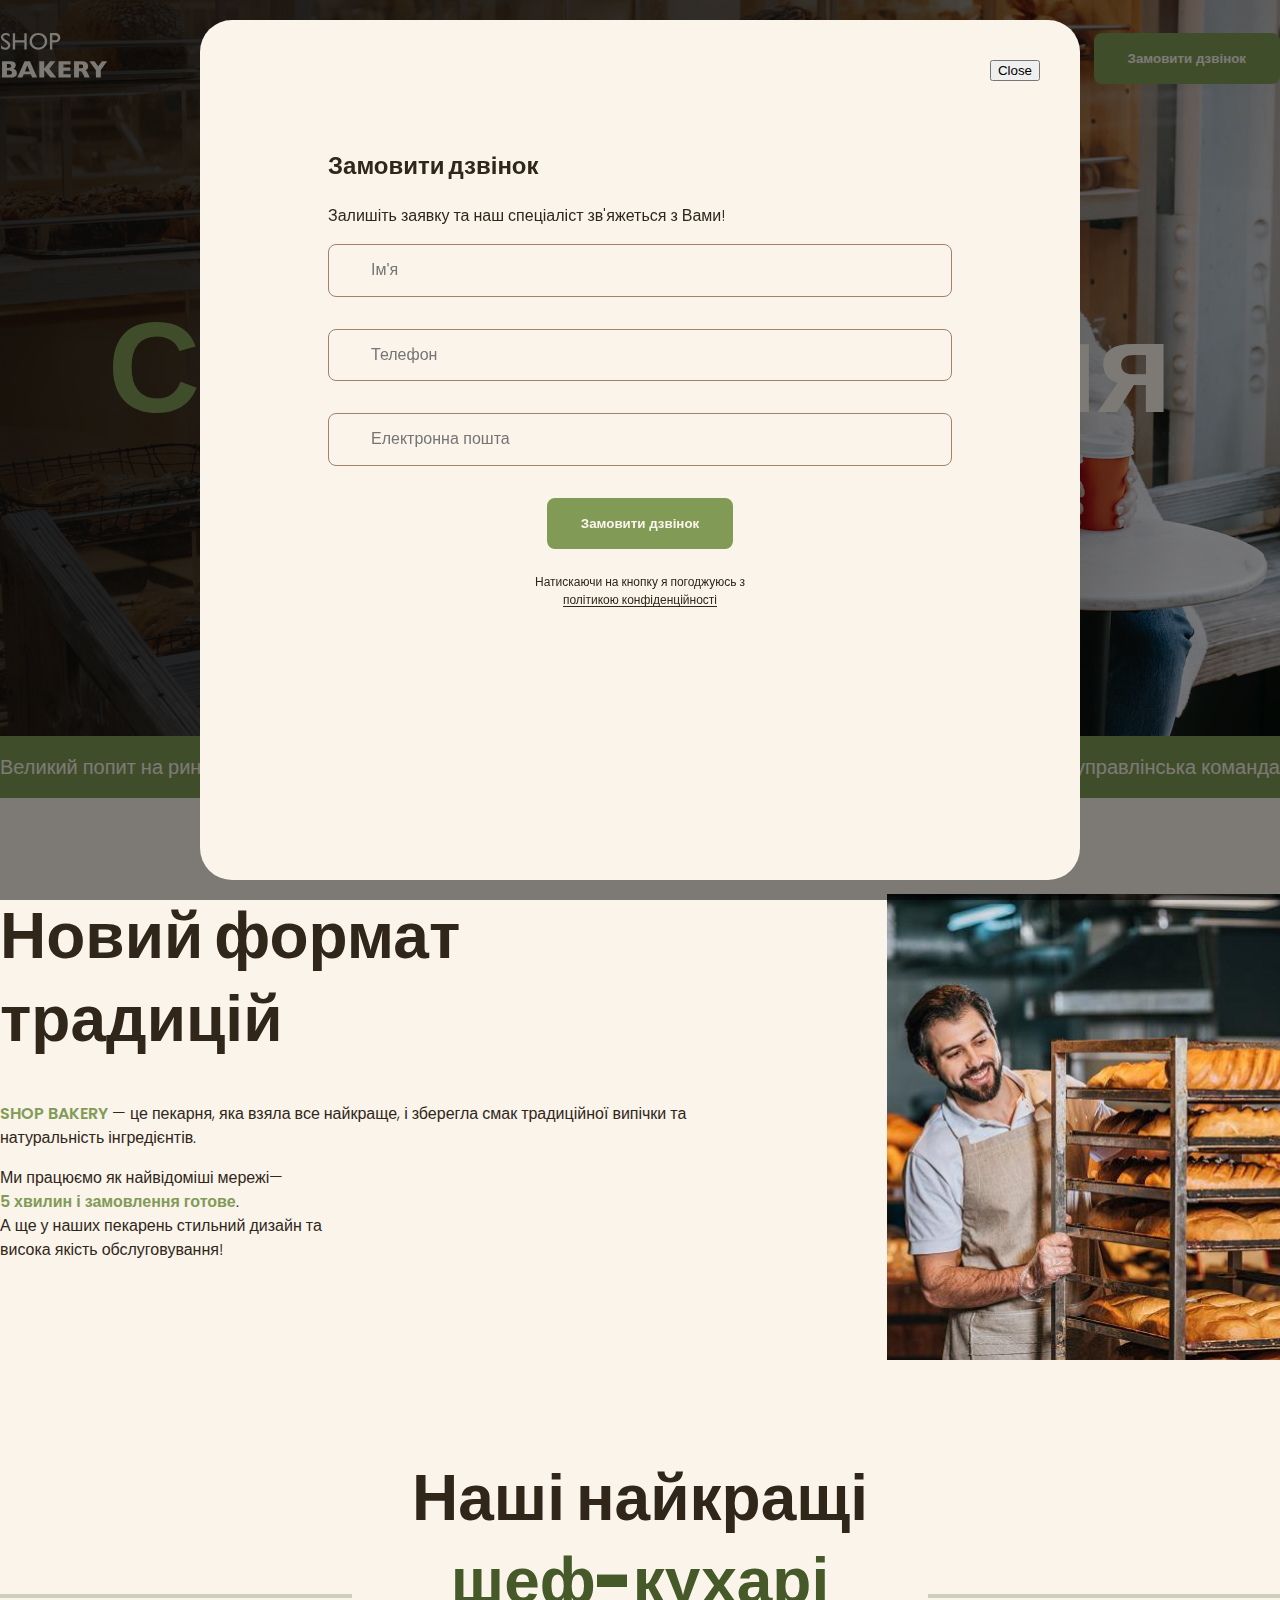
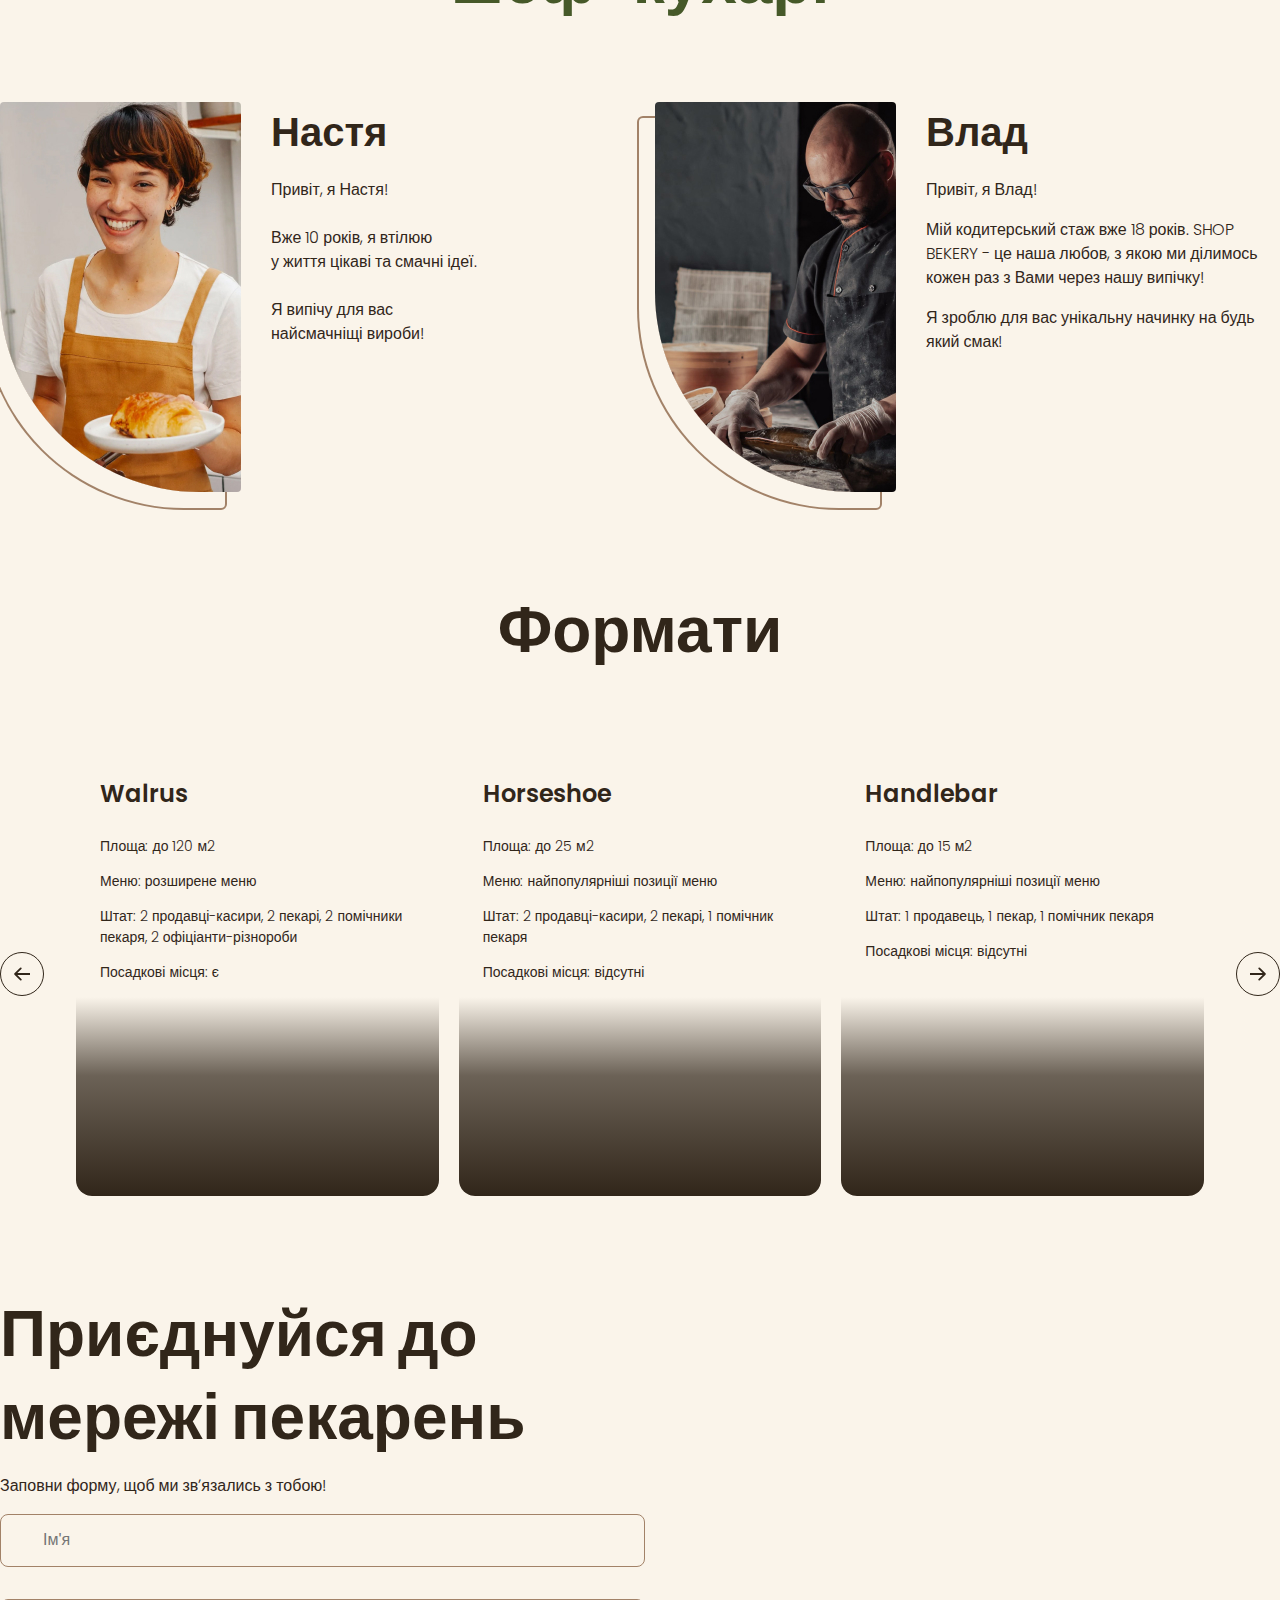
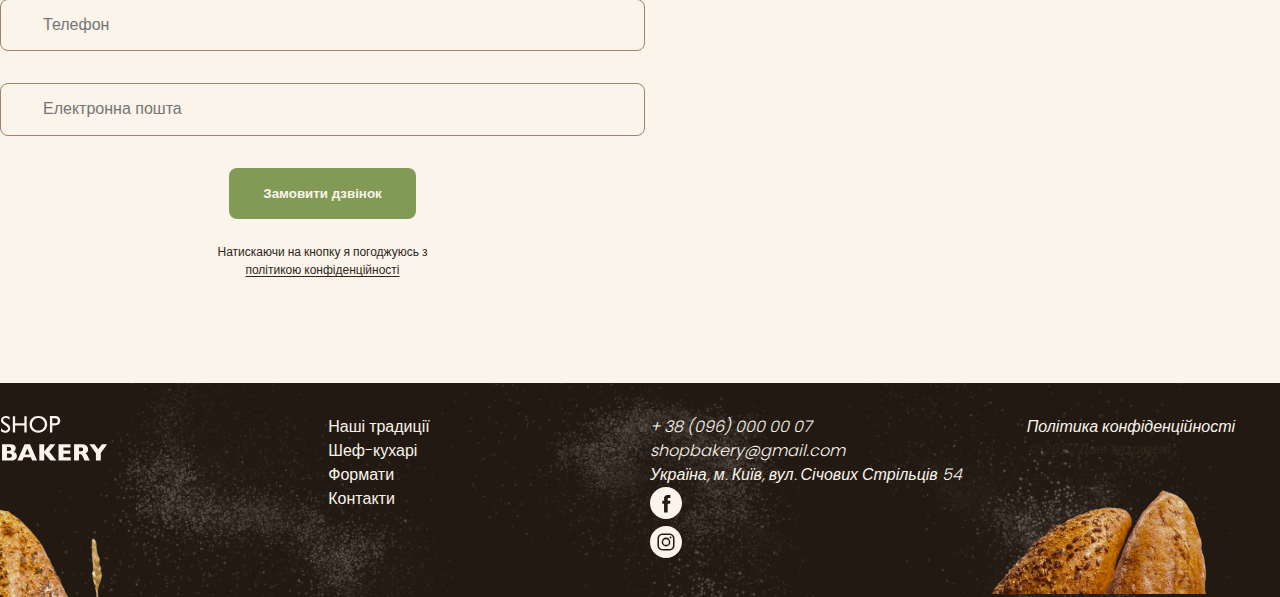
<file: index.html>
<!DOCTYPE html>
<html lang="uk">
  <head>
    <meta charset="UTF-8" />
    <meta http-equiv="X-UA-Compatible" content="IE=edge" />
    <meta name="viewport" content="width=device-width, initial-scale=1.0" />
    <title>Сучасна пекарня</title>
    <!-- Fonts -->
    <!-- <link rel="preconnect" href="https://fonts.googleapis.com" />
    <link rel="preconnect" href="https://fonts.gstatic.com" crossorigin />
    <link
      href="https://fonts.googleapis.com/css2?family=Montserrat:wght@400;700&family=Poppins:wght@300;400;600;900&display=swap"
      rel="stylesheet"
    /> -->
    <!-- Styles -->
    <link rel="stylesheet" href="./css/styles.css" />
  </head>
  <body>
    <header class="header">
      <div class="container">
        <div class="header_container">
          <nav class="header-nav">
            <a href="./index.html">
              <img src="./images/logo.svg" alt="Логотип сучасної пекарні" />
            </a>
            <ul class="header-menu">
              <li>
                <a class="link" href="#tradition-section">Наші традиції</a>
              </li>
              <li><a class="link" href="#chefs-section">Шеф-кухарі</a></li>
              <li><a class="link" href="#formats-section">Формати</a></li>
              <li><a class="link" href="#contact-section">Контакти</a></li>
            </ul>
          </nav>
          <button class="button modal-btn-open">Замовити дзвінок</button>
        </div>
      </div>
    </header>
    <main>
      <section class="hero-section">
        <div class="container">
          <h1 class="hero-title">
            <span class="accent">Сучасна</span> пекарня
          </h1>
        </div>
      </section>
      <section class="advantages-section">
        <div class="container">
          <h2 class="visually-hidden">Наші переваги</h2>
          <ul class="advantages-list">
            <li class="advatades-item">Великий попит на ринку</li>
            <li class="advatades-item">Доступні за бюджетом формати</li>
            <li class="advatades-item">Досвідчена управлінська команда</li>
          </ul>
        </div>
      </section>
      <section class="tradition-section section" id="tradition-section">
        <div class="container">
          <div class="traditions_container">
            <div class="traditions-content">
              <h2 class="tradition-title section-title">
                Новий формат традицій
              </h2>
              <p class="traditions-text">
                <span class="brand uppercase">shop bakery</span> — це пекарня,
                яка взяла все найкраще, і зберегла смак традиційної випічки та
                натуральність інгредієнтів.
              </p>
              <p class="traditions-text limited">
                Ми працюємо як найвідоміші мережі— <br />
                <span class="brand">5 хвилин і замовлення готове</span>. <br />
                А ще у наших пекарень стильний дизайн та висока якість
                обслуговування!
              </p>
            </div>
            <img
              src="./images/baker-man.jpg"
              alt="Чоловік пекар дивиться на батони із посмішкою"
            />
          </div>
        </div>
      </section>
      <section class="section" id="chefs-section">
        <div class="container">
          <h2 class="chefs-title section-title centered">
            Наші найкращі <br />
            <span class="accent">шеф-кухарі</span>
          </h2>
          <ul class="chefs-list">
            <li class="chefs-item">
              <article class="chefs-card">
                <img
                  class="chef-photo"
                  src="./images/nastya-chef.jpg"
                  alt="Nastya chef"
                />
                <div>
                  <h3 class="chef-title">Настя</h3>
                  <div class="chef-text">
                    <p>Привіт, я Настя!</p>
                    <p>
                      Вже 10 років, я втілюю <br />
                      у життя цікаві та смачні ідеї.
                    </p>
                    <p>
                      Я випічу для вас <br />
                      найсмачніщі вироби!
                    </p>
                  </div>
                </div>
              </article>
            </li>
            <li class="chefs-item">
              <article class="chefs-card">
                <img
                  class="chef-photo"
                  src="./images/vlad-chef.jpg"
                  alt="Vlad chef"
                />
                <div>
                  <h3 class="chef-title">Влад</h3>
                  <p class="chef-text">Привіт, я Влад!</p>
                  <p class="chef-text">
                    Мій кодитерський стаж вже 18 років. SHOP BEKERY - це наша
                    любов, з якою ми ділимось кожен раз з Вами через нашу
                    випічку!
                  </p>
                  <p class="chef-text">
                    Я зроблю для вас унікальну начинку на будь який смак!
                  </p>
                </div>
              </article>
            </li>
          </ul>
        </div>
      </section>
      <section class="section" id="formats-section">
        <div class="container">
          <h2 class="formats-title section-title centered">Формати</h2>
          <div class="formats-container">
            <button class="carousel-botton" type="button">
              <svg width="16" height="16">
                <use href="./images/icons.svg#icon-Arrow-1"></use>
              </svg>
            </button>
            <ul class="formats-list">
              <li class="formats-item">
                <article class="format-card">
                  <h3 class="format-title" lang="en">Walrus</h3>
                  <div class="format-text">
                    <p>Площа: до 120 м2</p>
                    <p>Меню: розширене меню</p>
                    <p>
                      Штат: 2 продавці-касири, 2 пекарі, 2 помічники пекаря, 2
                      офіціанти-різнороби
                    </p>
                    <p>Посадкові місця: є</p>
                  </div>
                </article>
              </li>
              <li class="formats-item">
                <article class="format-card">
                  <h3 class="format-title" lang="en">Horseshoe</h3>
                  <div class="format-text">
                    <p>Площа: до 25 м2</p>
                    <p>Меню: найпопулярніші позиції меню</p>
                    <p>Штат: 2 продавці-касири, 2 пекарі, 1 помічник пекаря</p>
                    <p>Посадкові місця: відсутні</p>
                  </div>
                </article>
              </li>
              <li class="formats-item">
                <article class="format-card">
                  <h3 class="format-title" lang="en">Handlebar</h3>
                  <div class="format-text">
                    <p>Площа: до 15 м2</p>
                    <p>Меню: найпопулярніші позиції меню</p>
                    <p>Штат: 1 продавець, 1 пекар, 1 помічник пекаря</p>
                    <p>Посадкові місця: відсутні</p>
                  </div>
                </article>
              </li>
            </ul>
            <button class="carousel-botton next" type="button">
              <svg width="16" height="16">
                <use href="./images/icons.svg#icon-Arrow-1"></use>
              </svg>
            </button>
          </div>
        </div>
      </section>
      <section class="contact-section section" id="contact-section">
        <div class="container">
          <div class="cotact-container">
            <div class="contact-form">
              <h2 class="contact-title section-title">
                Приєднуйся до мережі пекарень
              </h2>
              <p>Заповни форму, щоб ми звʼязались з тобою!</p>
              <form name="contact-form" autocomplete="off">
                <div class="form-field">
                  <label class="form-label visually-hidden" for="user-name"
                    >Ім'я</label
                  >
                  <input
                    class="form-input"
                    type="text"
                    name="user-name"
                    id="user-name"
                    placeholder="Ім'я"
                  />
                </div>

                <div class="form-field">
                  <label class="form-label visually-hidden" for="user-tel"
                    >Телефон</label
                  >
                  <input
                    class="form-input"
                    type="tel"
                    name="user-tel"
                    id="user-tel"
                    placeholder="Телефон"
                  />
                </div>

                <div class="form-field">
                  <label class="form-label visually-hidden" for="user-email"
                    >Електронна пошта</label
                  >
                  <input
                    class="form-input"
                    type="email"
                    name="user-email"
                    id="user-email"
                    placeholder="Електронна пошта"
                  />
                </div>

                <button class="form-button button" type="submit">
                  Замовити дзвінок
                </button>
                <p class="form-terms">
                  Натискаючи на кнопку я погоджуюсь з
                  <a class="form-terms-link" href="#"
                    >політикою конфіденційності</a
                  >
                </p>
              </form>
            </div>
            <iframe
              class="contact-map"
              src="https://www.google.com/maps/embed?pb=!1m18!1m12!1m3!1d2540.1638712576864!2d30.48865857692211!3d50.456673086915366!2m3!1f0!2f0!3f0!3m2!1i1024!2i768!4f13.1!3m3!1m2!1s0x40d4ce637bfe1717%3A0x5370c2254ad1b952!2z0YPQuy4g0KHQtdGH0LXQstGL0YUg0KHRgtGA0LXQu9GM0YbQvtCyLCA1NCwg0JrQuNC10LIsIDAyMDAw!5e0!3m2!1sru!2sua!4v1684782759216!5m2!1sru!2sua"
              width="603"
              height="595"
              allowfullscreen=""
              loading="lazy"
              referrerpolicy="no-referrer-when-downgrade"
            ></iframe>
          </div>
        </div>
      </section>
    </main>
    <footer class="footer">
      <div class="container">
        <div class="footer-container">
          <nav class="footer-nav">
            <div class="footer-logo">
              <a href="#">
                <img src="./images/logo.svg" alt="Логотип сучасної пекарні"
              /></a>
            </div>
            <ul class="footer-menu">
              <li>
                <a class="link" href="#tradition-section">Наші традиції</a>
              </li>
              <li><a class="link" href="#chefs-section">Шеф-кухарі</a></li>
              <li><a class="link" href="#formats-section">Формати</a></li>
              <li><a class="link" href="#contact-section">Контакти</a></li>
            </ul>
          </nav>
          <address class="footer-address">
            <ul class="address-list">
              <li>
                <a class="adress-link" href="tel:+380960000007"
                  >+ 38 (096) 000 00 07</a
                >
              </li>
              <li>
                <a class="adress-link" href="mailto:shopbakery@gmail.com"
                  >shopbakery@gmail.com</a
                >
              </li>
              <li>
                <a
                  class="adress-link"
                  href="https://goo.gl/maps/keqYdzqTRcrrbcz7A"
                  target="_blank"
                  >Україна, м. Київ, вул. Січових Стрільців 54</a
                >
              </li>
              <li>
                <a href="#">
                  <svg class="address-icon" width="32" height="32">
                    <use href="./images/icons.svg#icon-facebook"></use>
                  </svg>
                </a>
              </li>
              <li>
                <a href="#">
                  <svg class="address-icon" width="32" height="32">
                    <use href="./images/icons.svg#icon-instagram"></use>
                  </svg>
                </a>
              </li>
            </ul>
            <div class="address-info">
              <a class="adress-link" href="#" target="_blank"
                >Політика конфіденційності</a
              >
              <p class="address-copyright">&copy; 2022 Дані захищені</p>
            </div>
          </address>
        </div>
      </div>
    </footer>
    <div class="backdrop">
      <div class="modal">
        <button class="modal-btn-close" type="button">Close</button>
        <h2>Замовити дзвінок</h2>
        <p>Залишіть заявку та наш спеціаліст зв'яжеться з Вами!</p>
        <form name="modal-form" autocomplete="off" novalidate>
          <div class="form-field">
            <label class="form-label visually-hidden" for="user-name"
              >Ім'я</label
            >
            <input
              class="form-input"
              type="text"
              name="user-name"
              id="user-name"
              placeholder="Ім'я"
            />
          </div>

          <div class="form-field">
            <label class="form-label visually-hidden" for="user-tel"
              >Телефон</label
            >
            <input
              class="form-input"
              type="tel"
              name="user-tel"
              id="user-tel"
              placeholder="Телефон"
            />
          </div>

          <div class="form-field">
            <label class="form-label visually-hidden" for="user-email"
              >Електронна пошта</label
            >
            <input
              class="form-input"
              type="email"
              name="user-email"
              id="user-email"
              placeholder="Електронна пошта"
            />
          </div>

          <button class="form-button button" type="submit">
            Замовити дзвінок
          </button>
          <p class="form-terms">
            Натискаючи на кнопку я погоджуюсь з
            <a class="form-terms-link" href="#">політикою конфіденційності</a>
          </p>
        </form>
      </div>
    </div>

    <script src="./js/modal.js"></script>
  </body>
</html>
</file>
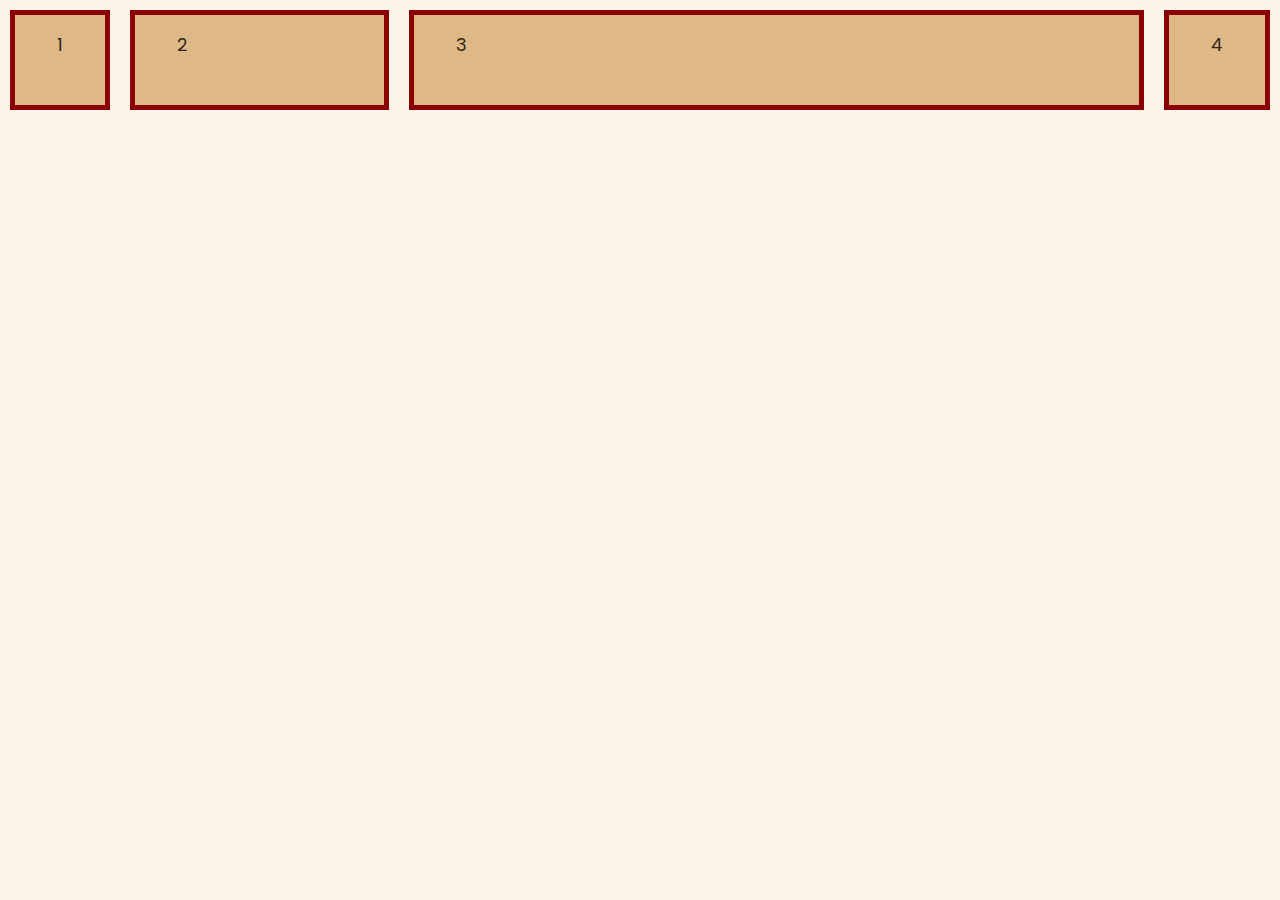
<file: test.html>
<!DOCTYPE html>
<html lang="en">
  <head>
    <meta charset="UTF-8" />
    <meta http-equiv="X-UA-Compatible" content="IE=edge" />
    <meta name="viewport" content="width=device-width, initial-scale=1.0" />
    <title>Test</title>
    <link rel="stylesheet" href="./test.css" />
  </head>
  <body>
    <div class="flex-container">
      <div class="item">1</div>
      <div class="item">2</div>
      <div class="item">3</div>
      <div class="item">4</div>
    </div>
  </body>
</html>
</file>
<file: css/styles.css>
@font-face {
  font-display: swap;
  font-family: 'Poppins';
  font-style: normal;
  font-weight: 300;
  src: url('../fonts/poppins-v20-latin-300.woff2') format('woff2');
}

@font-face {
  font-display: swap;
  font-family: 'Poppins';
  font-style: normal;
  font-weight: 400;
  src: url('../fonts/poppins-v20-latin-regular.woff2') format('woff2');
}

@font-face {
  font-display: swap;
  font-family: 'Poppins';
  font-style: normal;
  font-weight: 600;
  src: url('../fonts/poppins-v20-latin-600.woff2') format('woff2');
}

@font-face {
  font-display: swap;
  font-family: 'Poppins';
  font-style: normal;
  font-weight: 900;
  src: url('../fonts/poppins-v20-latin-900.woff2') format('woff2');
}

:root {
  --color-brand-normal: #819b57;
  --color-brand-light: #cfcfbc;
  --color-brand-dark: #465929;
  --color-primari-dark: #31261a;
  --color-primari-light: #faf4ea;
  --color-secondary-dark: #a28268;
}
/* Base */
*,
*::after,
*::before {
  box-sizing: border-box;
}
body {
  color: var(--color-primari-dark);
  background-color: var(--color-primari-light);
  font-family: 'Poppins', sans-serif;
  font-size: 16px;
  font-weight: 300;
  line-height: 1.5;
  margin: 0;
}

h1,
h2,
h3,
h4,
h5,
h6,
p {
  margin-top: 0;
}

a {
  display: inline-block;
}

address {
  font-size: normal;
}

ul {
  margin: 0;
  padding: 0;
  list-style-type: none;
}

.visually-hidden {
  position: absolute;
  left: -10000px;
  top: auto;
  width: 1px;
  height: 1px;
  overflow: hidden;
}

.section {
  padding: 48px 0;
}

.container {
  width: 100%;
  max-width: 1288px;
  margin: 0 auto;
}

/* Button */
.button {
  padding: 16px 32px;
  color: var(--color-primari-light);
  background-color: var(--color-brand-normal);
  border: 2px solid var(--color-brand-normal);
  border-radius: 8px;
  cursor: pointer;
  font-weight: 600;
}

.button:hover {
  background-color: transparent;
  color: var(--color-brand-dark);
  font-weight: 600;
}

/* Link */
.link {
  color: var(--color-primari-light);
  text-decoration: none;
  transition: color 0.3s;
}

.link:hover {
  color: var(--color-brand-normal);
  text-decoration: none;
}

/* Header */

.header {
  position: absolute;
  top: 0;
  left: 0;
  width: 100%;
  padding-top: 32px;
}

.header_container {
  display: flex;
  align-items: center;
  gap: 40px;
}

.header-nav {
  flex-grow: 1;
  display: flex;
  align-items: center;
}

.header-menu {
  display: flex;
  gap: 64px;
  flex-grow: 1;
  justify-content: center;
}

/* Hero-section */
.hero-section {
  padding: 272px 0;
  background-image: linear-gradient(
      102.76deg,
      rgba(18, 18, 17, 0.78) 2.03%,
      rgba(18, 18, 17, 0.6) 58.46%,
      rgba(18, 18, 17, 0) 90.36%
    ),
    url(../images/hero-section-background.jpg);
  background-repeat: no-repeat;
  background-position: center top;
  background-size: cover;
}
.hero-title {
  margin-bottom: 0;
  color: var(--color-primari-light);
  text-align: center;
  font-size: 128px;
  font-weight: 900;
}

.hero-title .accent {
  color: var(--color-brand-normal);
}

/* advantages-section */
.advantages-section {
  padding: 16px 0;
  background-color: var(--color-brand-normal);
}

.advantages-list {
  display: flex;
  justify-content: space-between;
  gap: 40px;
}

.advatades-item {
  color: var(--color-primari-light);
  font-weight: 300;
  font-size: 20px;
}

.section-title {
  font-weight: 900;
  font-size: 64px;
  line-height: 1.3;
}

.section-title.centered {
  text-align: center;
}

.section-title .accent {
  color: var(--color-brand-dark);
}

/* traditions-section */
.tradition-section {
  padding-top: 96px;
}

.traditions_container {
  display: flex;
  justify-content: space-between;
  gap: 40px;
}

.traditions-content {
  max-width: 710px;
}

.tradition-title {
  margin-bottom: 42px;
}

.traditions-text .brand {
  color: var(--color-brand-normal);
  font-weight: 600;
}

.traditions-text .uppercase {
  text-transform: uppercase;
}

.traditions-text.limited {
  max-width: 325px;
}

/* Chefs section */
.chefs-title {
  position: relative;
  margin: 0 auto 80px;
}
.chefs-title::before,
.chefs-title::after {
  position: absolute;
  bottom: 24px;
  display: block;
  width: 352px;
  border: 2px solid var(--color-brand-light);
  content: '';
}

.chefs-title::before {
  left: 0;
}

.chefs-title::after {
  right: 0;
}

.chefs-list {
  display: flex;
  gap: 40px 30px;
  flex-wrap: wrap;
}

.chefs-item {
  flex-basis: calc((100% - 30px) / 2);
}

.chefs-card {
  display: flex;
  gap: 30px;
}

.chef-photo {
  border-radius: 4px 4px 4px 200px;
  box-shadow: -16px 16px 0 0 var(--color-primari-light),
    -16px 16px 0 2px var(--color-secondary-dark);
}

.chef-title {
  margin-bottom: 16px;
  font-weight: 600;
  font-size: 40px;
}

.chef-text p {
  margin-bottom: 24px;
}

.chef-text p:last-child {
  margin-bottom: 0px;
}

/* Formats section */

.formats-container {
  display: flex;
  gap: 32px;
  align-items: center;
}

.formats-list {
  display: flex;
  gap: 20px;
}

.format-card {
  height: 444px;
  padding: 24px;
  border-radius: 16px;
  background-image: linear-gradient(
    180deg,
    rgba(49, 38, 26, 0) 55.21%,
    rgba(49, 38, 26, 0.71) 72.92%,
    var(--color-primari-dark) 100%
  );
  transition: transform 0.3s;
}

.format-card:hover {
  transform: scale(1.05);
}

.formats-item {
  flex-basis: calc((100% - 40px) / 3);
}

.formats-title {
  margin-bottom: 80px;
}

.format-title {
  font-weight: 600;
  font-size: 24px;
}

.format-text {
  font-weight: 300;
  font-size: 14px;
}

/* Carousel */

.carousel-botton {
  display: flex;
  align-items: center;
  justify-content: center;
  flex-shrink: 0;
  width: 44px;
  height: 44px;
  border-radius: 50%;
  fill: var(--color-primari-dark);
  background-color: transparent;
  border: 1px solid var(--color-primari-dark);
  cursor: pointer;
}

.carousel-botton:hover {
  background-color: var(--color-primari-dark);
  fill: var(--color-primari-light);
}

.carousel-botton.next {
  transform: rotate(180deg);
}

/* Contact section */

.contact-section {
  padding-bottom: 96px;
}

.cotact-container {
  display: flex;
  gap: 32px;
}

.contact-title {
  margin-bottom: 16px;
}

.contact-map {
  flex-shrink: 0;
  border-radius: 16px;
  border: none;
}

/* Footer */

.footer {
  padding: 32px 0;
  position: relative;
  background-image: url(../images/footer-background.png);
  background-color: var(--color-primari-dark);
  background-repeat: no-repeat;
  background-size: cover;
  background-position: center;
}

.footer::before,
.footer::after {
  position: absolute;
  content: '';
  bottom: 0;
}

.footer::before {
  width: 180px;
  height: 120px;
  left: 0;
  background-repeat: no-repeat;
  background-image: url('../images/decor-bread-small.png');
}

.footer::after {
  width: 380px;
  height: 190px;
  right: 0;
  background-image: url('../images/decor-bread-large.png');
}

.footer-container {
  display: flex;
  gap: 20px;
}

.footer-nav,
.footer-address {
  display: flex;
  gap: 20px;
  flex-basis: 50%;
}

.footer-logo,
.footer-menu {
  flex-grow: 1;
}

.address-list,
.address-info {
  flex-grow: 1;
}

.adress-link {
  color: var(--color-primari-light);
  font-weight: 300;
  font-size: 16px;
  text-decoration: none;
}

.adress-link:hover {
  color: var(--color-brand-normal);
}

.address-icon {
  fill: var(--color-primari-light);
}

.address-icon:hover {
  fill: var(--color-brand-normal);
}

.address-copyright {
  font-size: 14px;
}

/* Modal */

.backdrop {
  position: fixed;
  top: 0;
  left: 0;
  right: 0;
  bottom: 0;
  padding: 20px 0;
  display: flex;
  align-items: center;
  justify-content: center;
  background-color: rgba(0, 0, 0, 0.5);
  transition: opacity 0.3s, visibility 0.3s;
}

.backdrop.is-hidden {
  opacity: 0;
  visibility: hidden;
  pointer-events: none;
}

.modal {
  position: relative;
  width: 100%;
  max-width: 880px;
  height: 100%;
  max-height: 880px;
  padding: 128px;
  background-color: var(--color-primari-light);
  border-radius: 32px;
  overflow: auto;
}

.modal-btn-close {
  position: absolute;
  top: 40px;
  right: 40px;
}

/* Form */

.form-field {
  margin-bottom: 32px;
}

.form-label {
  display: block;
}

.form-input {
  padding: 16px 42px;
  font-size: 16px;
  line-height: 1.17;
  width: 100%;
  border: 1px solid var(--color-secondary-dark);
  border-radius: 8px;
  background-color: transparent;
}

.form-input:focus {
  border-color: var(--color-brand-normal);
  outline: none;
}

.form-input::placeholder {
  columns: var(--color-secondary-dark);
  font-size: 16px;
  line-height: 1.17;
}

.form-input:focus::placeholder {
  color: var(--color-primari-dark);
}

.form-button {
  display: block;
  margin: 0 auto 24px;
}

.form-terms {
  margin: 0 auto;
  max-width: 210px;
  font-weight: 500;
  font-size: 12px;
  line-height: 1.5;
  text-align: center;
}

.form-terms-link {
  color: var(--color-primari-dark);
  text-underline-offset: 2px;
}
</file>
<file: test.css>
* {
  box-sizing: border-box;
}

.flex-container {
  display: flex;
  justify-content: center;
}

.item {
  flex-basis: 100px;
  height: 100px;
  background-color: burlywood;
  padding: 16px 42px 16px 42px;
  border: 5px solid darkred;
  margin: 10px;
}

.item:nth-child(2) {
  flex-grow: 1;
}

.item:nth-child(3) {
  flex-grow: 4;
}
@font-face {
  font-display: swap;
  font-family: 'Poppins';
  font-weight: 300;
  src: url('../fonts/poppins-v20-latin-300.woff2') format('woff2'),
    url('../fonts/poppins-v20-latin-300.woff') format('woff');
}
@font-face {
  font-display: swap;
  font-family: 'Poppins';
  font-weight: 400;
  src: url('../fonts/poppins-v20-latin-regular.woff2') format('woff2'),
    url('../fonts/poppins-v20-latin-regular.woff') format('woff');
}
@font-face {
  font-display: swap;
  font-family: 'Poppins';
  font-weight: 600;
  src: url('../fonts/poppins-v20-latin-600.woff2') format('woff2'),
    url('../fonts/poppins-v20-latin-600.woff') format('woff');
}
@font-face {
  font-display: swap;
  font-family: 'Poppins';
  font-weight: 900;
  src: url('../fonts/poppins-v20-latin-900.woff2') format('woff2'),
    url('../fonts/poppins-v20-latin-900.woff') format('woff');
}
:root {
  --color-primary-dark: #31261a;
  --color-primary-light: #faf4ea;
  --color-secondary-dark: #a28268;
  --color-brand-dark: #465929;
  --color-brand-normal: #819b57;
  --color-brand-light: #cfcfbc;
}
*,
*::before,
*::after {
  -webkit-box-sizing: border-box;
  box-sizing: border-box;
}
html {
  scroll-behavior: smooth;
}
body {
  margin: 0;
  color: var(--color-primary-dark);
  background-color: var(--color-primary-light);
  font-family: 'Poppins', sans-serif;
  font-size: 16px;
  font-weight: 300;
  line-height: 1.5;
}
@media screen and (min-width: 768px) {
  body {
    font-size: 18px;
    font-weight: 400;
  }
}
h1,
h2,
h3,
h4,
h5,
h6,
p {
  margin-top: 0;
}
img {
  display: block;
  max-width: 100%;
  height: auto;
  -o-object-fit: cover;
  object-fit: cover;
}
a {
  display: inline-block;
}
address {
  font-style: normal;
}
ul {
  margin: 0;
  padding: 0;
  list-style-type: none;
}
.text-brand {
  color: var(--color-brand-normal);
}
.text-brand-dark {
  color: var(--color-brand-dark);
}
.text-bold {
  font-weight: 600;
}
.text-uppercase {
  text-transform: uppercase;
}
.visually-hidden {
  position: absolute;
  left: -10000px;
  top: auto;
  width: 1px;
  height: 1px;
  overflow: hidden;
}
.is-scroll-disabled {
  overflow: hidden;
}
.button {
  display: block;
  padding: 10px 24px;
  color: var(--color-primary-light);
  font-weight: 600;
  background-color: var(--color-brand-normal);
  border: 2px solid var(--color-brand-normal);
  border-radius: 8px;
  cursor: pointer;
}
.button:hover {
  color: var(--color-brand-dark);
  background-color: var(--color-primary-light);
}
@media screen and (min-width: 768px) {
  .button {
    padding: 16px 32px;
  }
}
.carousel-button {
  display: -webkit-box;
  display: -ms-flexbox;
  display: flex;
  -webkit-box-align: center;
  -ms-flex-align: center;
  align-items: center;
  -webkit-box-pack: center;
  -ms-flex-pack: center;
  justify-content: center;
  -ms-flex-negative: 0;
  flex-shrink: 0;
  width: 44px;
  height: 44px;
  padding: 0;
  fill: var(--color-primary-dark);
  background-color: rgba(0, 0, 0, 0);
  border-radius: 50%;
  border: 1px solid var(--color-primary-dark);
  cursor: pointer;
}
.carousel-button:hover {
  background-color: var(--color-primary-dark);
  fill: var(--color-primary-light);
}
.carousel-button.next {
  -webkit-transform: rotate(180deg);
  transform: rotate(180deg);
}
.chef-card {
  display: -webkit-box;
  display: -ms-flexbox;
  display: flex;
  -webkit-box-align: start;
  -ms-flex-align: start;
  align-items: flex-start;
  gap: 16px;
}
@media screen and (min-width: 1280px) {
  .chef-card {
    gap: 30px;
  }
}
.chef-card__photo {
  width: 140px;
  border-radius: 2px 2px 2px 116px;
  -webkit-box-shadow: -8px 8px 0 0 var(--color-primary-light),
    -8px 8px 0 2px var(--color-secondary-dark);
  box-shadow: -8px 8px 0 0 var(--color-primary-light),
    -8px 8px 0 2px var(--color-secondary-dark);
}
@media screen and (min-width: 1280px) {
  .chef-card__photo {
    width: 240px;
    border-radius: 4px 4px 4px 200px;
    -webkit-box-shadow: -16px 16px 0 0 var(--color-primary-light),
      -16px 16px 0 2px var(--color-secondary-dark);
    box-shadow: -16px 16px 0 0 var(--color-primary-light),
      -16px 16px 0 2px var(--color-secondary-dark);
  }
}
.chef-card__title {
  margin-bottom: 16px;
  font-size: 24px;
  font-weight: 600;
}
@media screen and (min-width: 768px) {
  .chef-card__title {
    font-size: 40px;
  }
}
.chef-card__text {
  font-size: 14px;
  margin-bottom: 24px;
}
.chef-card__text:last-child {
  margin-bottom: 0;
}
@media screen and (min-width: 768px) {
  .chef-card__text {
    font-size: 18px;
  }
}
.format-card {
  position: relative;
  display: -webkit-box;
  display: -ms-flexbox;
  display: flex;
  -webkit-box-orient: vertical;
  -webkit-box-direction: normal;
  -ms-flex-direction: column;
  flex-direction: column;
  -webkit-box-pack: end;
  -ms-flex-pack: end;
  justify-content: flex-end;
  height: 444px;
  padding: 24px;
  background-image: -webkit-gradient(
    linear,
    left top,
    left bottom,
    color-stop(55.21%, rgba(49, 38, 26, 0)),
    color-stop(72.92%, rgba(49, 38, 26, 0.71)),
    to(var(--color-primary-dark))
  );
  background-image: linear-gradient(
    180deg,
    rgba(49, 38, 26, 0) 55.21%,
    rgba(49, 38, 26, 0.71) 72.92%,
    var(--color-primary-dark) 100%
  );
  border-radius: 16px;
  overflow: hidden;
}
.format-card__image {
  position: absolute;
  z-index: -1;
  top: 0;
  left: 0;
  width: 100%;
  height: 100%;
}
.format-card__title {
  font-size: 24px;
  font-weight: 600;
  color: var(--color-primary-light);
}
.format-card__text {
  font-size: 14px;
  font-weight: 300;
  color: var(--color-primary-light);
}
.input {
  position: relative;
}
.input__label {
  position: absolute;
  top: 16px;
  left: 42px;
}
.input__control {
  padding: 8px 24px;
  width: 100%;
  font-size: 16px;
  line-height: 1.17;
  border: 1px solid var(--color-secondary-dark);
  border-radius: 8px;
  background-color: rgba(0, 0, 0, 0);
}
.input__control:focus {
  border-color: var(--color-brand-normal);
  outline: none;
}
.input__control::-webkit-input-placeholder {
  color: var(--color-secondary-dark);
  font-size: 16px;
  line-height: 1.17;
}
.input__control::-moz-placeholder {
  color: var(--color-secondary-dark);
  font-size: 16px;
  line-height: 1.17;
}
.input__control:-ms-input-placeholder {
  color: var(--color-secondary-dark);
  font-size: 16px;
  line-height: 1.17;
}
.input__control::-ms-input-placeholder {
  color: var(--color-secondary-dark);
  font-size: 16px;
  line-height: 1.17;
}
.input__control::placeholder {
  color: var(--color-secondary-dark);
  font-size: 16px;
  line-height: 1.17;
}
.input__control:focus::-webkit-input-placeholder {
  color: var(--color-primary-dark);
}
.input__control:focus::-moz-placeholder {
  color: var(--color-primary-dark);
}
.input__control:focus:-ms-input-placeholder {
  color: var(--color-primary-dark);
}
.input__control:focus::-ms-input-placeholder {
  color: var(--color-primary-dark);
}
.input__control:focus::placeholder {
  color: var(--color-primary-dark);
}
@media screen and (min-width: 768px) {
  .input__control {
    padding: 16px 42px;
  }
}
.link {
  color: var(--color-primary-light);
  text-decoration: none;
  -webkit-transition: color 0.3s;
  transition: color 0.3s;
}
.link:hover {
  color: var(--color-brand-normal);
}
.pagination {
  display: -webkit-box;
  display: -ms-flexbox;
  display: flex;
  -webkit-box-align: center;
  -ms-flex-align: center;
  align-items: center;
  -webkit-box-pack: center;
  -ms-flex-pack: center;
  justify-content: center;
  gap: 24px;
}
.pagination__button {
  width: 12px;
  height: 12px;
  padding: 0;
  background-color: var(--color-secondary-dark);
  border-radius: 50%;
}
.pagination__button--active {
  background-color: var(--color-brand-normal);
}
.section {
  padding: 20px 0;
}
@media screen and (min-width: 768px) {
  .section {
    padding: 48px 0;
  }
}
.section__title {
  font-size: 32px;
  font-weight: 900;
  line-height: 1.5;
}
@media screen and (min-width: 768px) {
  .section__title {
    font-size: 64px;
    line-height: 1.3;
  }
}
.section__title--centered {
  text-align: center;
}
.advantages-section {
  padding: 40px 0 20px;
}
@media screen and (min-width: 768px) {
  .advantages-section {
    padding: 16px 0;
    background-color: var(--color-brand-normal);
  }
}
.advantages-section__list {
  display: -webkit-box;
  display: -ms-flexbox;
  display: flex;
  -webkit-box-orient: vertical;
  -webkit-box-direction: normal;
  -ms-flex-direction: column;
  flex-direction: column;
  gap: 16px;
  padding: 24px 40px;
  background-color: var(--color-brand-light);
  border-radius: 24px;
}
@media screen and (min-width: 768px) {
  .advantages-section__list {
    -webkit-box-orient: horizontal;
    -webkit-box-direction: normal;
    -ms-flex-direction: row;
    flex-direction: row;
    -webkit-box-pack: justify;
    -ms-flex-pack: justify;
    justify-content: space-between;
    gap: 40px;
    background-color: rgba(0, 0, 0, 0);
    padding: 0;
  }
}
.advantages-section__item {
  font-size: 14px;
  font-weight: 300;
}
@media screen and (min-width: 768px) {
  .advantages-section__item {
    color: var(--color-primary-light);
    font-size: 20px;
  }
}
.chefs-section__title {
  position: relative;
  margin: 0 auto 24px;
}
@media screen and (min-width: 1280px) {
  .chefs-section__title {
    margin-bottom: 80px;
  }
}
.chefs-section__title::before,
.chefs-section__title::after {
  display: none;
  position: absolute;
  bottom: 24px;
  width: 352px;
  border: 2px solid var(--color-brand-light);
  content: '';
}
@media screen and (min-width: 1280px) {
  .chefs-section__title::before,
  .chefs-section__title::after {
    display: block;
  }
}
.chefs-section__title::before {
  left: 0;
}
.chefs-section__title::after {
  right: 0;
}
.chefs-section__list {
  display: -webkit-box;
  display: -ms-flexbox;
  display: flex;
  -webkit-box-orient: vertical;
  -webkit-box-direction: normal;
  -ms-flex-direction: column;
  flex-direction: column;
  -ms-flex-wrap: wrap;
  flex-wrap: wrap;
  gap: 30px;
}
@media screen and (min-width: 768px) {
  .chefs-section__list {
    -webkit-box-orient: horizontal;
    -webkit-box-direction: normal;
    -ms-flex-direction: row;
    flex-direction: row;
    gap: 40px 30px;
  }
}
@media screen and (min-width: 768px) {
  .chefs-section__item {
    -ms-flex-preferred-size: calc((100% - 30px) / 2);
    flex-basis: calc((100% - 30px) / 2);
  }
}
.contact-section {
  padding-bottom: 0;
}
@media screen and (min-width: 768px) {
  .contact-section {
    padding-bottom: 96px;
  }
}
.contact-section__container {
  display: -webkit-box;
  display: -ms-flexbox;
  display: flex;
  -webkit-box-orient: vertical;
  -webkit-box-direction: normal;
  -ms-flex-direction: column;
  flex-direction: column;
  gap: 24px;
}
@media screen and (min-width: 768px) {
  .contact-section__container {
    -webkit-box-orient: horizontal;
    -webkit-box-direction: normal;
    -ms-flex-direction: row;
    flex-direction: row;
    gap: 32px;
  }
}
.contact-section__title {
  margin-bottom: 16px;
}
.contact-section__form-field {
  margin-bottom: 24px;
}
.contact-section__button {
  display: block;
  margin: 0 auto 16px;
}
.contact-section__map {
  -ms-flex-negative: 0;
  flex-shrink: 0;
  height: 176px;
  margin: 0 -24px;
  border-radius: 16px;
  border: none;
}
@media screen and (min-width: 768px) {
  .contact-section__map {
    margin: auto;
    width: 320px;
    height: 500px;
  }
}
@media screen and (min-width: 1280px) {
  .contact-section__map {
    width: 600px;
    height: 595px;
  }
}
.container {
  width: 100%;
  max-width: 1288px;
  margin: 0 auto;
  padding: 0 24px;
}
.footer {
  padding: 32px 0;
  position: relative;
  background-color: var(--color-primary-dark);
  background-image: url('../images/footer-background.png');
  background-repeat: no-repeat;
  background-size: cover;
  background-position: center;
}
.footer::before,
.footer::after {
  position: absolute;
  bottom: 0;
  background-repeat: no-repeat;
  content: '';
}
.footer::before {
  width: 100px;
  height: 90px;
  right: 0;
  background-image: url('../images/decor-bread-small-mobile.png');
}
@media screen and (min-width: 768px) {
  .footer::before {
    left: 0;
    right: auto;
    width: 180px;
    height: 120px;
    background-image: url('../images/decor-bread-small.png');
  }
}
.footer::after {
  width: 85px;
  height: 205px;
  top: 0;
  left: 0;
  background-image: url('../images/decor-bread-large-mobile.png');
}
@media screen and (min-width: 768px) {
  .footer::after {
    right: 0;
    top: auto;
    left: auto;
    width: 380px;
    height: 190px;
    background-image: url('../images/decor-bread-large.png');
  }
}
.footer__container {
  display: -webkit-box;
  display: -ms-flexbox;
  display: flex;
  -webkit-box-orient: vertical;
  -webkit-box-direction: normal;
  -ms-flex-direction: column;
  flex-direction: column;
  gap: 20px;
}
@media screen and (min-width: 768px) {
  .footer__container {
    -webkit-box-orient: horizontal;
    -webkit-box-direction: normal;
    -ms-flex-direction: row;
    flex-direction: row;
  }
}
.footer__nav,
.footer__address {
  display: -webkit-box;
  display: -ms-flexbox;
  display: flex;
  -webkit-box-orient: vertical;
  -webkit-box-direction: normal;
  -ms-flex-direction: column;
  flex-direction: column;
  gap: 20px;
  text-align: center;
}
@media screen and (min-width: 768px) {
  .footer__nav,
  .footer__address {
    -webkit-box-orient: horizontal;
    -webkit-box-direction: normal;
    -ms-flex-direction: row;
    flex-direction: row;
    -ms-flex-preferred-size: 50%;
    flex-basis: 50%;
    text-align: left;
  }
}
.footer__logo {
  -webkit-box-flex: 1;
  -ms-flex-positive: 1;
  flex-grow: 1;
}
.footer__menu {
  display: -webkit-box;
  display: -ms-flexbox;
  display: flex;
  -webkit-box-orient: vertical;
  -webkit-box-direction: normal;
  -ms-flex-direction: column;
  flex-direction: column;
  -webkit-box-flex: 1;
  -ms-flex-positive: 1;
  flex-grow: 1;
  gap: 16px;
}
.footer__address-list,
.footer__address-info {
  display: -webkit-box;
  display: -ms-flexbox;
  display: flex;
  -webkit-box-orient: vertical;
  -webkit-box-direction: normal;
  -ms-flex-direction: column;
  flex-direction: column;
  -webkit-box-flex: 1;
  -ms-flex-positive: 1;
  flex-grow: 1;
  gap: 16px;
}
.footer__address-list,
.footer__address-info {
  -webkit-box-flex: 1;
  -ms-flex-positive: 1;
  flex-grow: 1;
}
.footer__address-link {
  color: var(--color-primary-light);
  font-size: 16px;
  font-weight: 300;
  text-decoration: none;
}
.footer__address-link:hover {
  color: var(--color-brand-normal);
}
.footer__socials {
  display: -webkit-box;
  display: -ms-flexbox;
  display: flex;
  -webkit-box-pack: center;
  -ms-flex-pack: center;
  justify-content: center;
  gap: 24px;
  margin-top: 16px;
}
@media screen and (min-width: 768px) {
  .footer__socials {
    -webkit-box-pack: start;
    -ms-flex-pack: start;
    justify-content: flex-start;
  }
}
.footer__socials-icon {
  fill: var(--color-primary-light);
}
.footer__socials-icon:hover {
  fill: var(--color-brand-normal);
}
.footer__address-copyright {
  color: var(--color-secondary-dark);
  font-size: 14px;
}
.form-terms {
  margin: 0 auto;
  max-width: 220px;
  font-weight: 500;
  font-size: 12px;
  line-height: 1.5;
  text-align: center;
}
.form-terms__link {
  color: var(--color-primary-dark);
  text-underline-offset: 2px;
}
.formats-section__slider {
  display: -webkit-box;
  display: -ms-flexbox;
  display: flex;
  -webkit-box-align: center;
  -ms-flex-align: center;
  align-items: center;
  gap: 32px;
}
.formats-section__container {
  overflow: hidden;
}
.formats-section__list {
  margin-bottom: 32px;
}
.formats-section__button {
  display: none;
}
@media screen and (min-width: 768px) {
  .formats-section__button {
    display: -webkit-box;
    display: -ms-flexbox;
    display: flex;
  }
}
.header {
  position: absolute;
  top: 0;
  left: 0;
  width: 100%;
  padding-top: 16px;
}
@media screen and (min-width: 1280px) {
  .header {
    padding-top: 32px;
  }
}
.header__container {
  display: -webkit-box;
  display: -ms-flexbox;
  display: flex;
  -webkit-box-align: center;
  -ms-flex-align: center;
  align-items: center;
  gap: 40px;
}
.header__nav {
  display: -webkit-box;
  display: -ms-flexbox;
  display: flex;
  -webkit-box-align: center;
  -ms-flex-align: center;
  align-items: center;
  -webkit-box-flex: 1;
  -ms-flex-positive: 1;
  flex-grow: 1;
  gap: 40px;
}
.header__menu {
  display: none;
}
@media screen and (min-width: 768px) {
  .header__menu {
    display: -webkit-box;
    display: -ms-flexbox;
    display: flex;
    gap: 64px;
    -webkit-box-flex: 1;
    -ms-flex-positive: 1;
    flex-grow: 1;
    -webkit-box-pack: end;
    -ms-flex-pack: end;
    justify-content: flex-end;
  }
}
@media screen and (min-width: 1280px) {
  .header__menu {
    -webkit-box-pack: center;
    -ms-flex-pack: center;
    justify-content: center;
  }
}
.header__button {
  display: none;
}
@media screen and (min-width: 1280px) {
  .header__button {
    display: block;
  }
}
.header__burger {
  width: 24px;
  height: 24px;
  padding: 0;
  background-color: rgba(0, 0, 0, 0);
  border: none;
  fill: var(--color-primary-light);
}
@media screen and (min-width: 768px) {
  .header__burger {
    display: none;
  }
}
.hero-section {
  padding: 124px 0;
  background-image: linear-gradient(
      102.76deg,
      rgba(18, 18, 17, 0.78) 2.03%,
      rgba(18, 18, 17, 0.6) 58.46%,
      rgba(18, 18, 17, 0) 90.36%
    ),
    url('../images/hero-section-background.jpg');
  background-repeat: no-repeat;
  background-position: center top;
  background-size: cover;
}
@media screen and (min-width: 768px) {
  .hero-section {
    padding: 272px 0;
  }
}
@media screen and (min-device-pixel-ratio: 2),
  (-webkit-min-device-pixel-ratio: 2),
  (min-resolution: 192dpi),
  (min-resolution: 2dppx) {
  .hero-section {
    background-image: linear-gradient(
        102.76deg,
        rgba(18, 18, 17, 0.78) 2.03%,
        rgba(18, 18, 17, 0.6) 58.46%,
        rgba(18, 18, 17, 0) 90.36%
      ),
      url('../images/hero-section-background@2x.jpg');
  }
}
.hero-section__title {
  margin-bottom: 48px;
  color: var(--color-primary-light);
  text-align: center;
  font-size: 67px;
  line-height: 1;
  font-weight: 900;
}
@media screen and (min-width: 1280px) {
  .hero-section__title {
    margin-bottom: 0;
    font-size: 128px;
    line-height: 1.5;
  }
}
.hero-section__button {
  margin: 0 auto;
}
@media screen and (min-width: 1280px) {
  .hero-section__button {
    display: none;
  }
}
.mobile-menu {
  position: fixed;
  top: 0;
  left: 0;
  z-index: 2;
  width: 100%;
  height: 100%;
  padding: 16px 24px;
  background-color: var(--color-primary-light);
  -webkit-transform: translateX(100%);
  transform: translateX(100%);
  -webkit-transition: -webkit-transform 0.3s;
  transition: -webkit-transform 0.3s;
  transition: transform 0.3s;
  transition: transform 0.3s, -webkit-transform 0.3s;
}
.mobile-menu::after {
  position: absolute;
  bottom: 0;
  right: 0;
  width: 180px;
  height: 240px;
  background-image: url('../../images/bread-circle-words.png');
  content: '';
}
.mobile-menu.is-open {
  -webkit-transform: translateX(0);
  transform: translateX(0);
}
.mobile-menu__btn-close {
  position: absolute;
  top: 16px;
  right: 24px;
  display: -webkit-box;
  display: -ms-flexbox;
  display: flex;
  -webkit-box-align: center;
  -ms-flex-align: center;
  align-items: center;
  -webkit-box-pack: center;
  -ms-flex-pack: center;
  justify-content: center;
  padding: 0;
  fill: rgba(0, 0, 0, 0);
  stroke: var(--color-primary-dark);
  background-color: rgba(0, 0, 0, 0);
  border: none;
  cursor: pointer;
}
.mobile-menu__logo {
  margin-bottom: 32px;
}
.mobile-menu__list {
  display: -webkit-box;
  display: -ms-flexbox;
  display: flex;
  -webkit-box-orient: vertical;
  -webkit-box-direction: normal;
  -ms-flex-direction: column;
  flex-direction: column;
  gap: 16px;
}
.mobile-menu__link {
  color: var(--color-primary-dark);
  font-size: 14px;
  line-height: 1.5;
  text-decoration: none;
}
.mobile-menu__link:hover {
  color: var(--color-brand-normal);
}
.backdrop {
  position: fixed;
  top: 0;
  left: 0;
  right: 0;
  bottom: 0;
  display: -webkit-box;
  display: -ms-flexbox;
  display: flex;
  -webkit-box-align: center;
  -ms-flex-align: center;
  align-items: center;
  -webkit-box-pack: center;
  -ms-flex-pack: center;
  justify-content: center;
  padding: 20px;
  background-color: rgba(0, 0, 0, 0.5);
  -webkit-transition: opacity 0.3s, visibility 0.3s;
  transition: opacity 0.3s, visibility 0.3s;
}
.backdrop.is-hidden {
  opacity: 0;
  visibility: hidden;
  pointer-events: none;
}
.modal {
  position: relative;
  width: 100%;
  max-width: 880px;
  height: 100%;
  max-height: 880px;
  padding: 64px 48px;
  background-color: var(--color-primary-light);
  border-radius: 32px;
  overflow-y: auto;
}
@media screen and (min-width: 768px) {
  .modal {
    padding: 128px;
  }
}
.modal__btn-close {
  position: absolute;
  top: 40px;
  right: 40px;
  display: -webkit-box;
  display: -ms-flexbox;
  display: flex;
  -webkit-box-align: center;
  -ms-flex-align: center;
  align-items: center;
  -webkit-box-pack: center;
  -ms-flex-pack: center;
  justify-content: center;
  padding: 0;
  fill: rgba(0, 0, 0, 0);
  stroke: var(--color-primary-dark);
  background-color: rgba(0, 0, 0, 0);
  border: none;
  cursor: pointer;
}
.modal__title {
  margin-bottom: 8px;
  font-size: 32px;
  font-weight: 900;
  line-height: 1.5;
  text-align: center;
}
@media screen and (min-width: 768px) {
  .modal__title {
    font-size: 64px;
    line-height: 1.3;
  }
}
.modal__text {
  margin-bottom: 40px;
  text-align: center;
}
@media screen and (min-width: 768px) {
  .modal__text {
    margin-bottom: 72px;
  }
}
.modal__form-field {
  margin-bottom: 32px;
}
.modal__button {
  margin: 0 auto 24px;
}
.traditions-section {
  padding-top: 40px;
}
@media screen and (min-width: 768px) {
  .traditions-section {
    padding-top: 96px;
  }
}
.traditions-section__container {
  display: -webkit-box;
  display: -ms-flexbox;
  display: flex;
  -webkit-box-align: start;
  -ms-flex-align: start;
  align-items: flex-start;
  -webkit-box-pack: justify;
  -ms-flex-pack: justify;
  justify-content: space-between;
  gap: 40px;
}
.traditions-section__content {
  max-width: 710px;
}
.traditions-section__title {
  margin-bottom: 42px;
}
.traditions-section__text--limited {
  max-width: 340px;
}
.traditions-section__image {
  display: none;
  border-radius: 400px 400px 0px 0px;
}
@media screen and (min-width: 768px) {
  .traditions-section__image {
    display: block;
  }
} /*# sourceMappingURL=main.min.css.map */
</file>
